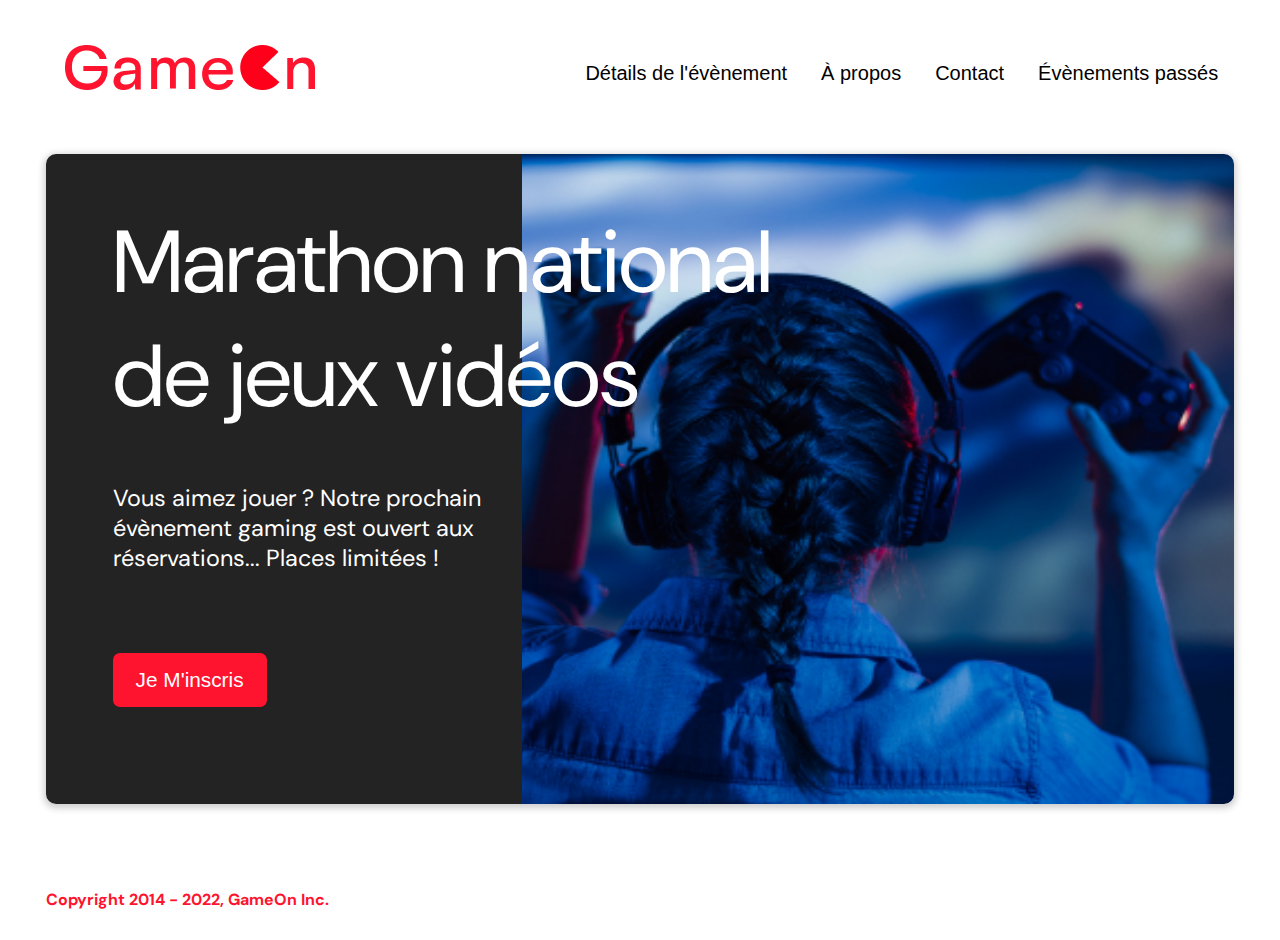
<file: index.html>
<!DOCTYPE html>
<html lang="fr">
  <head>
    <meta charset="utf-8" />
    <title>Reservation</title>
    <meta name="viewport" content="width=device-width,initial-scale=1" />
    <link rel="stylesheet" href="modal.css" />
    <link rel="stylesheet" href="https://cdnjs.cloudflare.com/ajax/libs/font-awesome/4.7.0/css/font-awesome.min.css">
    <link
      href="https://fonts.googleapis.com/css?family=DM+Sans"
      rel="stylesheet"
    />
  </head>
  <body>
    <div class="topnav" id="myTopnav">
      <div class="header-logo">
      <img src="Logo.png" alt="logo GameOn"/>
    </div>
    <div class="main-navbar">
      <a href="#"><span>Détails de l'évènement</span></a>
      <a href="#"><span>À propos</span></a>
      <a href="#"><span>Contact</span></a>
      <a href="#"><span>Évènements passés</span></a>
      <a href="javascript:void(0);" class="icon" onclick="editNav()">
        <i class="fa fa-bars"></i>
      </a>
    </div>
    </div>
    <main>
      <div class="hero-section">
        <div class="hero-content">
          <h1 class="hero-headline">
            Marathon national<br>
            de jeux vidéos
          </h1>
          <p class="hero-text">
            Vous aimez jouer ? Notre prochain évènement gaming est ouvert
            aux réservations... Places limitées !
          </p>
          <button class="btn-signup modal-btn">
            je m'inscris
          </button>
        </div>
        <div class="hero-img">
          <img src="./bg_img.jpg" alt="img" />
        </div>
        <button class="btn-signup modal-btn">
          je m'inscris
        </button>
      </div>
<!--....................FORMULAIRE................-->
      <div class="bground">
        <div class="content">
          <span class="close"></span>
          <div class="modal-body">
            <form name="reserve" id="formulaire" action="index.html" method="get">
              <div class="formData">
                <label for="first">Prénom</label><br>
                <input class="text-control" type="text" id="first" name="first"  minlength="2" required="required"/>
                <br>
              </div>
              <div class="formData">
                <label for="last">Nom</label><br>
                <input class="text-control" type="text" id="last" name="last" minlength="2" required="required"/>
                <br>
              </div>
              <div class="formData">
                <label for="email">E-mail</label><br>
                <input class="text-control" type="email" id="email" name="email" required="required"/>
                <br>
              </div>
              <div class="formData">
                <label for="birthdate">Date de naissance</label><br>
                <input class="text-control" type="text" id="birthdate" name="birthdate" required="required"/>
                <br>
              </div>
              <div class="formData">
                <label for="quantity">À combien de tournois GameOn avez-vous déjà participé ?</label><br>
                <input type="number" class="text-control" id="quantity" name="quantity" min="0" max="99" required="required">
              </div>

                <p class="text-label">A quel tournoi souhaitez-vous participer cette année ?</p>

              <div class="formData">
                <input class="checkbox-input" type="radio" id="location1" name="location" value="New York"/>
                <label class="checkbox-label" for="location1">
                <span class="checkbox-icon"></span>
                  New York</label>

                <input class="checkbox-input" type="radio" id="location2" name="location" value="San Francisco"/>
                <label class="checkbox-label" for="location2">
                <span class="checkbox-icon"></span>
                  San Francisco</label>

                <input class="checkbox-input" type="radio" id="location3" name="location" value="Seattle"/>
                <label class="checkbox-label" for="location3">
                <span class="checkbox-icon"></span>
                  Seattle</label>

                <input class="checkbox-input" type="radio" id="location4" name="location" value="Chicago"/>
                <label class="checkbox-label" for="location4">
                <span class="checkbox-icon"></span>
                  Chicago</label>

                <input class="checkbox-input" type="radio" id="location5" name="location" value="Boston"/>
                <label class="checkbox-label" for="location5">
                <span class="checkbox-icon"></span>
                  Boston</label>

                <input class="checkbox-input" type="radio"  id="location6" name="location" value="Portland"/>
                <label class="checkbox-label" for="location6">
                <span class="checkbox-icon"></span>
                  Portland</label>
              </div>

              <div class="formData">
                <input class="checkbox-input" type="checkbox" id="checkbox1"/>
                <label class="checkbox2-label" for="checkbox1" >
                  <span class="checkbox-icon"></span>
                  J'ai lu et accepté les conditions d'utilisation.
                </label>
                <br>
                <input class="checkbox-input" type="checkbox" id="checkbox2" />
                <label class="checkbox2-label" for="checkbox2">
                  <span class="checkbox-icon"></span>
                  Je souhaite être prévenu des prochains évènements.
                </label>
                <br>
              </div>
              <input class="btn-submit" id="envoyer" type="button" value="C'est parti" 
              />
              </form>
            </div> 
          <div class="modal2">
            <div class="modal2-body">
              <p class="merci">Merci pour votre inscription</p>
              <input class="btn-submit" id="fermer" type="button" value="Fermer"/>
            </div>  
          </div>
        </div>
      </div>
    </main>
    <footer>
      <p class="copyrights">
        Copyright 2014 - 2022, GameOn Inc.
      </p>
    </footer>
    <script src="modal.js"></script>
  </body>
</html>
</file>
<file: modal.css>
:root {
  --font-default: "DM Sans", Arial, Helvetica, sans-serif;
  --font-slab: var(--font-default);
  --modal-duration: 0.8s;
}
* {
  box-sizing: border-box;
  margin: 0;
  padding: 0;
}
/* Landing Page */

body {
  margin: 0;
  display: flex;
  flex-direction: column;
  font-family: var(--font-default);
  font-size: 18px;
  max-width: 1300px;
  margin: 0 auto;
}

p {
  margin-bottom: 0;
  padding: 0.5vw;
}
/*............HEADER...................*/
.topnav {
  overflow: hidden;
  margin: 3.5%;
}
.header-logo {
    float: left;
    margin-left: 20px;
}
.main-navbar {
    float: right;
}
.topnav a {
  float: left;
  display: block;
  color: #000000;
  text-align: center;
  padding: 12px 12px;
  margin: 5px;
  text-decoration: none;
  font-size: 20px;
  font-family: Roboto, sans-serif;
}

.topnav a:hover {
  background-color: #ff0000;
  color: #ffffff;
  border-radius: 15px;
}

.topnav a.active {
  background-color: #ff0000;
  color: #ffffff;
  border-radius: 15px;
}

.topnav .icon {
  display: none;
  margin: 0%;
}
.topnav.responsive a {
  float: none;
  display: flex;
}
/*..............MAIN.............*/
main {
  font-size: 130%;
  font-weight: bolder;
  color: black;
  padding-top: 0.5vw;
  padding-left: 2vw;
  padding-right: 2vw;
  margin: 1px 20px 15px;
  border-radius: 2rem;
  text-align: justify;
}

.modal-btn {
  font-size: 145%;
  background: #fe142f;
  display: flex;
  margin: auto;
  padding: 2em;
  color: #fff;
  padding: 0.75rem 2.5rem;
  border-radius: 1rem;
  cursor: pointer;
}

.modal-btn:hover {
  background: #3876ac;
}

.footer {
  margin: 20px;
  padding: 10px;
  font-family: var(--font-slab);
}

/* Modal form */

.button {
  background: #fe142f;
  margin-top: 0.5em;
  padding: 1em;
  color: #fff;
  border-radius: 15px;
  cursor: pointer;
  font-size: 16px;
}

.button:hover {
  background: #3876ac;
}

.smFont {
  font-size: 16px;
}

.bground {
  display: none;
  position: fixed;
  z-index: 1;
  left: 0;
  top: 0;
  height: 100%;
  width: 100%;
  overflow: auto;
  background-color: rgba(26, 39, 156, 0.4);
}

.content {
  margin: 5% auto;
  width: 100%;
  max-width: 570px;
  height: 800px;
  animation-name: modalopen;
  animation-duration: var(--modal-duration);
  background: #232323;
  border-radius: 10px;
  overflow: hidden;
  position: relative;
  color: #fff;
  padding-top: 10px;
}

.modal-body {
  padding: 15px 8%;
  margin: 15px auto;
}

label {
  font-family: var(--font-default);
  font-size: 16px;
  font-weight: normal;
  display: inline-block;
  margin-bottom: 11px;
}
input {
  padding: 8px;
  border: 0.8px solid #ccc;
  outline: none;
}
.text-control {
  margin: 0;
  padding: 8px;
  width: 100%;
  border-radius: 8px;
  font-size: 20px;
  height: 48px;
}
.formData[data-error]::after {
  content: attr(data-error);
  font-size: 0.4em;
  color: #e54858;
  display: block;
  margin-top: 7px;
  margin-bottom: 7px;
  text-align: left;
  line-height: 0.3;
  opacity: 0;
  transition: 0.3s;
}
.formData[data-error-visible="true"]::after {
  opacity: 1;
}
.formData[data-error-visible="true"] .text-control {
  border: 2px solid #e54858;
}
input[data-error]::after {
    content: attr(data-error);
    font-size: 0.4em;
    color: red;
}
.checkbox-label,
.checkbox2-label {
  position: relative;
  margin-left: 36px;
  margin-right: 15px;
  font-size: 14px;
  font-weight: normal;
}
.checkbox-label .checkbox-icon,
.checkbox2-label .checkbox-icon {
  display: block;
  width: 20px;
  height: 20px;
  border: 1px solid #279e7a;
  border-radius: 50%;
  text-indent: 29px;
  white-space: nowrap;
  position: absolute;
  left: -30px;
  top: -1px;
  transition: 0.3s;
}
.checkbox-label .checkbox-icon::after,
.checkbox2-label .checkbox-icon::after {
  content: "";
  width: 13px;
  height: 13px;
  background-color: #279e7a;
  border-radius: 50%;
  text-indent: 29px;
  white-space: nowrap;
  position: absolute;
  left: 50%;
  top: 50%;
  transform: translate(-50%, -50%);
  transition: 0.3s;
  opacity: 0;
}
.checkbox-input {
  display: none;
}
.checkbox-input:checked + .checkbox-label .checkbox-icon::after,
.checkbox-input:checked + .checkbox2-label .checkbox-icon::after {
  opacity: 1;
}
.checkbox-input:checked + .checkbox2-label .checkbox-icon {
  background: #279e7a;
}
.checkbox2-label .checkbox-icon {
  border-radius: 4px;
  border: 0;
  background: #c4c4c4;
}
.checkbox2-label .checkbox-icon::after {
  width: 7px;
  height: 4px;
  border-radius: 2px;
  background: transparent;
  border: 2px solid transparent;
  border-bottom-color: #fff;
  border-left-color: #fff;
  transform: rotate(-55deg);
  left: 21%;
  top: 19%;
}
.close {
  position: absolute;
  right: 15px;
  top: 15px;
  width: 32px;
  height: 32px;
  opacity: 1;
  cursor: pointer;
  transform: scale(0.7);
}
.close:before,
.close:after {
  position: absolute;
  left: 15px;
  content: " ";
  height: 33px;
  width: 3px;
  background-color: #fff;
}
.close:before {
  transform: rotate(45deg);
}
.close:after {
  transform: rotate(-45deg);
}
.btn-submit,
.btn-signup {
  background: #fe142f;
  text-align: center;
  display: block;
  margin: 0 auto;
  border-radius: 7px;
  font-size: 1rem;
  padding: 12px 30px;
  color: #fff;
  cursor: pointer;
  border: 0;
  margin-top: 40px;
}
/* custom select styles */
.custom-select {
  position: relative;
  font-family: Arial;
  font-size: 1.1rem;
  font-weight: normal;
}

.custom-select select {
  display: none;
}
.select-selected {
  background-color: #fff;
}

/* Style the arrow inside the select element: */
.select-selected:after {
  position: absolute;
  content: "";
  top: 10px;
  right: 13px;
  width: 11px;
  height: 11px;
  border: 3px solid transparent;
  border-bottom-color: #f00;
  border-left-color: #f00;
  transform: rotate(-48deg);
  border-radius: 5px 0 5px 0;
}

/* Point the arrow upwards when the select box is open (active): */
.select-selected.select-arrow-active:after {
  transform: rotate(135deg);
  top: 13px;
}

.select-items div,
.select-selected {
  color: #000;
  padding: 11px 16px;
  border: 1px solid transparent;
  border-color: transparent transparent rgba(0, 0, 0, 0.1) transparent;
  cursor: pointer;
  border-radius: 8px;
  height: 48px;
}

/* Style items (options): */
.select-items {
  position: absolute;
  background-color: #fff;
  top: 89%;
  left: 0;
  right: 0;
  z-index: 99;
}

/* Hide the items when the select box is closed: */
.select-hide {
  display: none;
}

.select-items div:hover,
.same-as-selected {
  background-color: rgba(0, 0, 0, 0.1);
}
/* custom select end */
.text-label {
  font-weight: normal;
  font-size: 16px;
  margin-left: -10px;
}
/*.................MAIN...............*/
.hero-section {
  height: 650px;
  border-radius: 10px;
  display: grid;
  grid-template-columns: repeat(12, 1fr);
  overflow: hidden;
  box-shadow: 0 2px 7px 2px rgba(0, 0, 0, 0.2);
  margin-bottom: 10px;
}
.hero-content {
  padding: 51px 67px;
  grid-column: span 4;
  background: #232323;
  color: #fff;
  position: relative;
  text-align: left;
  min-width: 300px;
}
.hero-content::after {
  content: "";
  width: 100%;
  height: 100%;
  background: #232323;
  position: absolute;
  right: -80px;
  top: 0;
}
.hero-content > * {
  position: relative;
  z-index: 1;
}
.hero-headline {
  font-size: 88px;
  font-weight: normal;
  white-space: nowrap;
}
.hero-text {
  width: 146%;
  font-weight: normal;
  margin-top: 50px;
  padding: 0;
}
.btn-signup {
  outline: none;
  text-transform: capitalize;
  font-size: 1.3rem;
  padding: 15px 23px;
  margin: 0;
  margin-top: 80px;
}
.hero-img {
  grid-column: span 8;
}
.hero-img img {
  width: 100%;
  height: 674px;
  display: block;
  padding: 0;
  margin-top: -10px;
}

.hero-section > .btn-signup {
  display: none;
}
/*..........MODAL2..............*/


.modal2 {
  width: 100%;
  max-width: 570px;
  height: 800px;
  animation-name: modalopen;
  animation-duration: var(--modal-duration);
  border-radius: 10px;
  position: relative;
  color: #fff;
}
.modal2-body{
  display: flex;
  height: 100%;
  width: 100%;
  align-items: center;
  justify-content: center;
  flex-direction: column;
  justify-content: space-around;
}
.merci{
  font-size: 36px;
  text-align: center;
  font-weight: 400;
  line-height: 60px;
  margin-top: 100px;
}
.modal2{
  display: block;
}

/*............FOOTER............*/

footer {
  padding-left: 2vw;
  padding-right: 2vw;
  margin: 0 20px;
}
.copyrights {
  color: #fe142f;
  padding: 0;
  font-size: 1rem;
  margin: 60px 0 30px;
  font-weight: bolder;
}
@keyframes modalopen {
  from {
    opacity: 0;
    transform: translateY(-150px);
  }
  to {
    opacity: 1;
  }
}
@media screen and (max-width: 768px) {
  .hero-section
  {
    height: 1150px;
  }
  .hero-section {
    display: block;
    box-shadow: unset;
  }
  .hero-content {
    background: #fff;
    color: #000;
    padding: 20px;
  }
  .hero-content::after {
    content: unset;
  }
  .hero-headline {
    font-size: 4.5rem;
    white-space: normal;
    margin-top: 0px;
    text-align: center;
  }
  .hero-text {
    width: unset;
    font-size: 1.5rem;
    margin-top: 20px;
  }
  .hero-img img {
    border-radius: 10px;
    margin-top: 30px;
    height: auto;
    width: 100%;
    position: relative;
  }
  .hero-section .btn-signup {
    margin: 32px auto 10px;
    padding: 12px 35px;
    position: absolute;
    margin-top: 730px;
    margin-left: 35%;
    
  }
  .text-label{
    margin-left: 0px;
  }
  .copyrights {
    margin-top: 0px;
    text-align: center;
  }
  
  .topnav a {display: none;}
  .topnav a.icon {
    float: right;
    display: block;
    background-color: transparent;
    color: red;
  }
  .topnav.responsive .icon {
    position: absolute;
    right: 0;
    top: 0;
  }
  
}
@media screen and (min-width: 375px) and (max-width: 767px) {
  .topnav {
    margin: 0%;
  }
  .topnav a {display: none;}
  .topnav a.icon {
    display: block;
    margin-top: 12px;
  }
  .hero-section{
    height: 650px;
  }
  .header-logo img{
    width: 50%;
    height: auto;
    margin-top: 25px;
    margin-left: 5px;
  }
  .hero-headline{
    font-size: 35px;
    font-weight: 600;
    text-align: start;
    margin-top: 0px;
    margin-left: -22px;
  }
  .hero-text{
    font-size: 12px;
    margin-left: -20px;
    width: 100%;
  }
  .hero-img{
    margin-top: -20px;
  }
  .hero-section .btn-signup{
    margin-top: 370px;
    margin-left: 60px;
    font-size: 16px;
  }
  .copyrights{
    font-size: 12px;
  }
/*............FORMULAIRE..........*/
.bground{
  background-color: transparent;
}
.content{
  margin-top: 70px;
  height: 800px;
}
label, .text-label{
  font-size: 14px;
  margin: 0%;
  margin-top: 5px;
}
label, .text-control{
  margin-top: 5px;
}
.checkbox2-label{
  margin-top: 20px;
  font-size: 12px;
}
.checkbox-label{
  font-size: 12px;
}
.btn-submit{
  font-size: 14px;
  padding: 8px 40px;
  margin-top: 15px;
}
}
</file>
